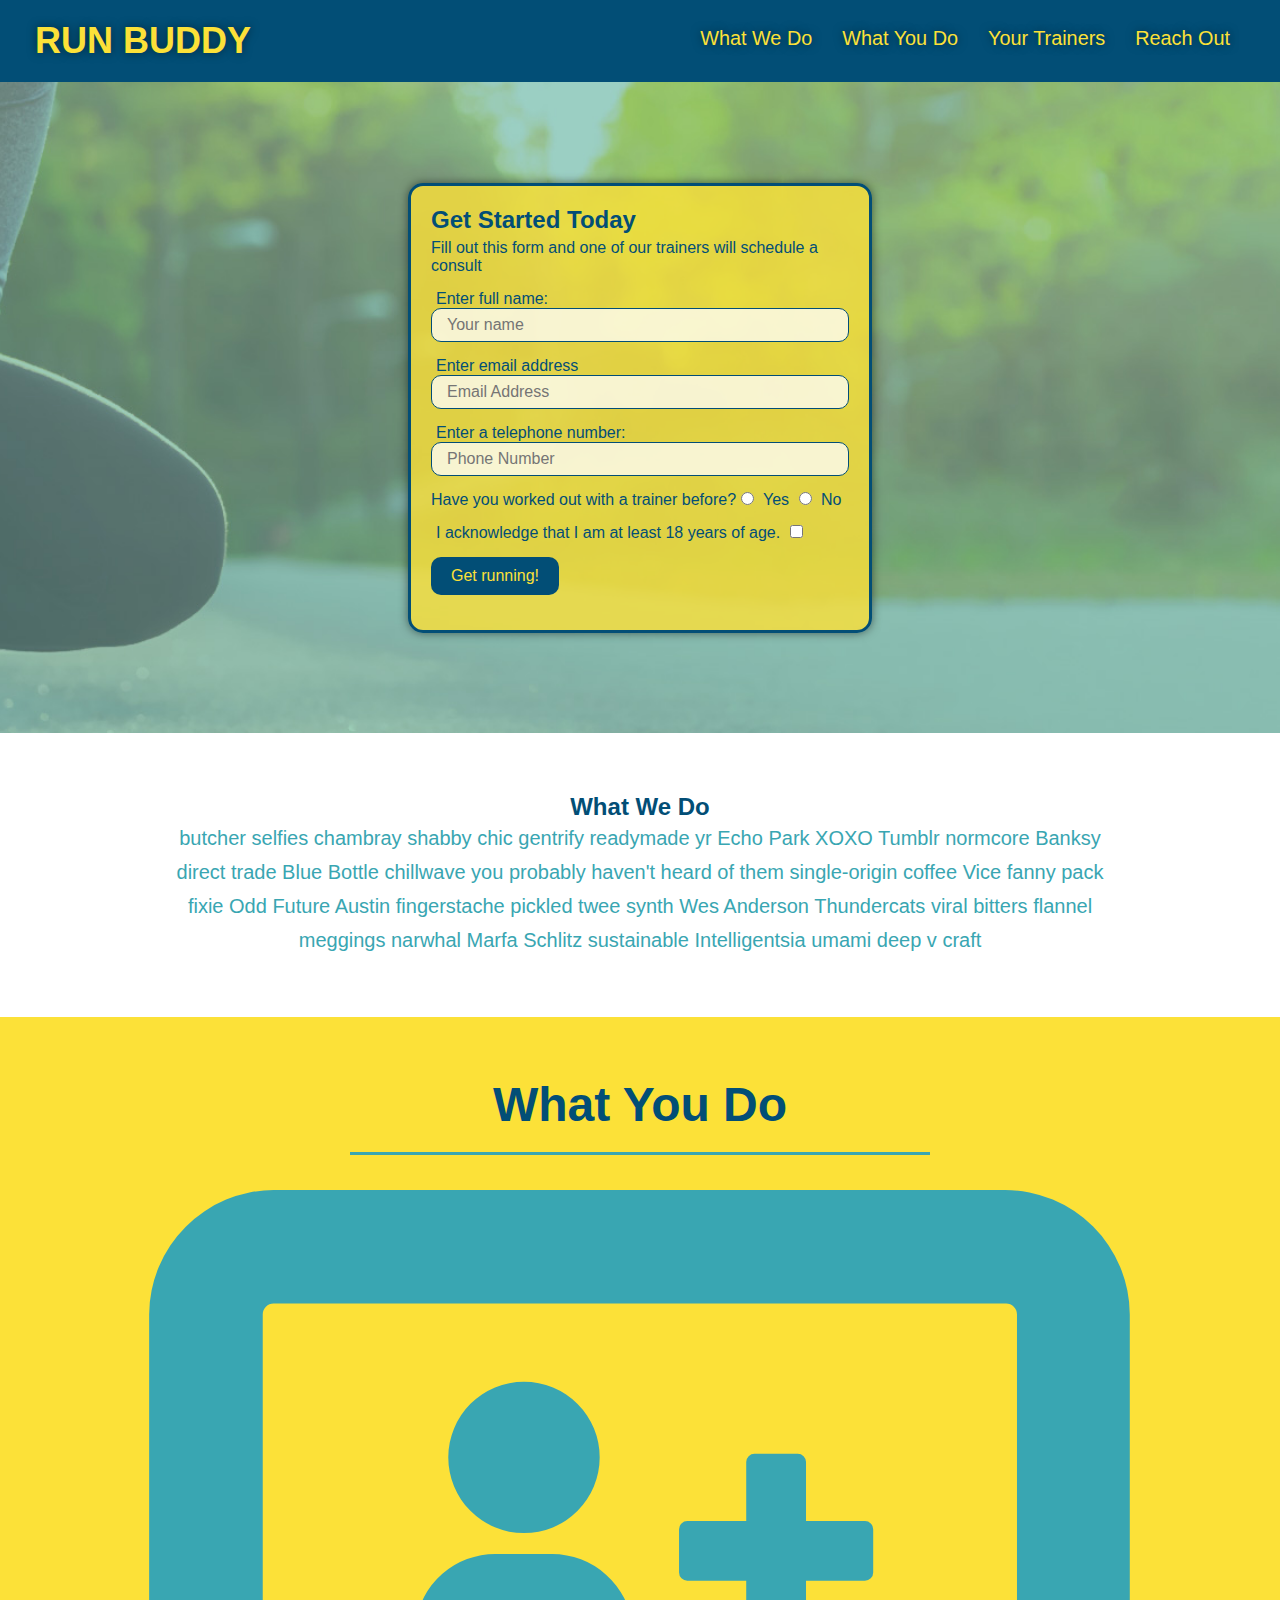
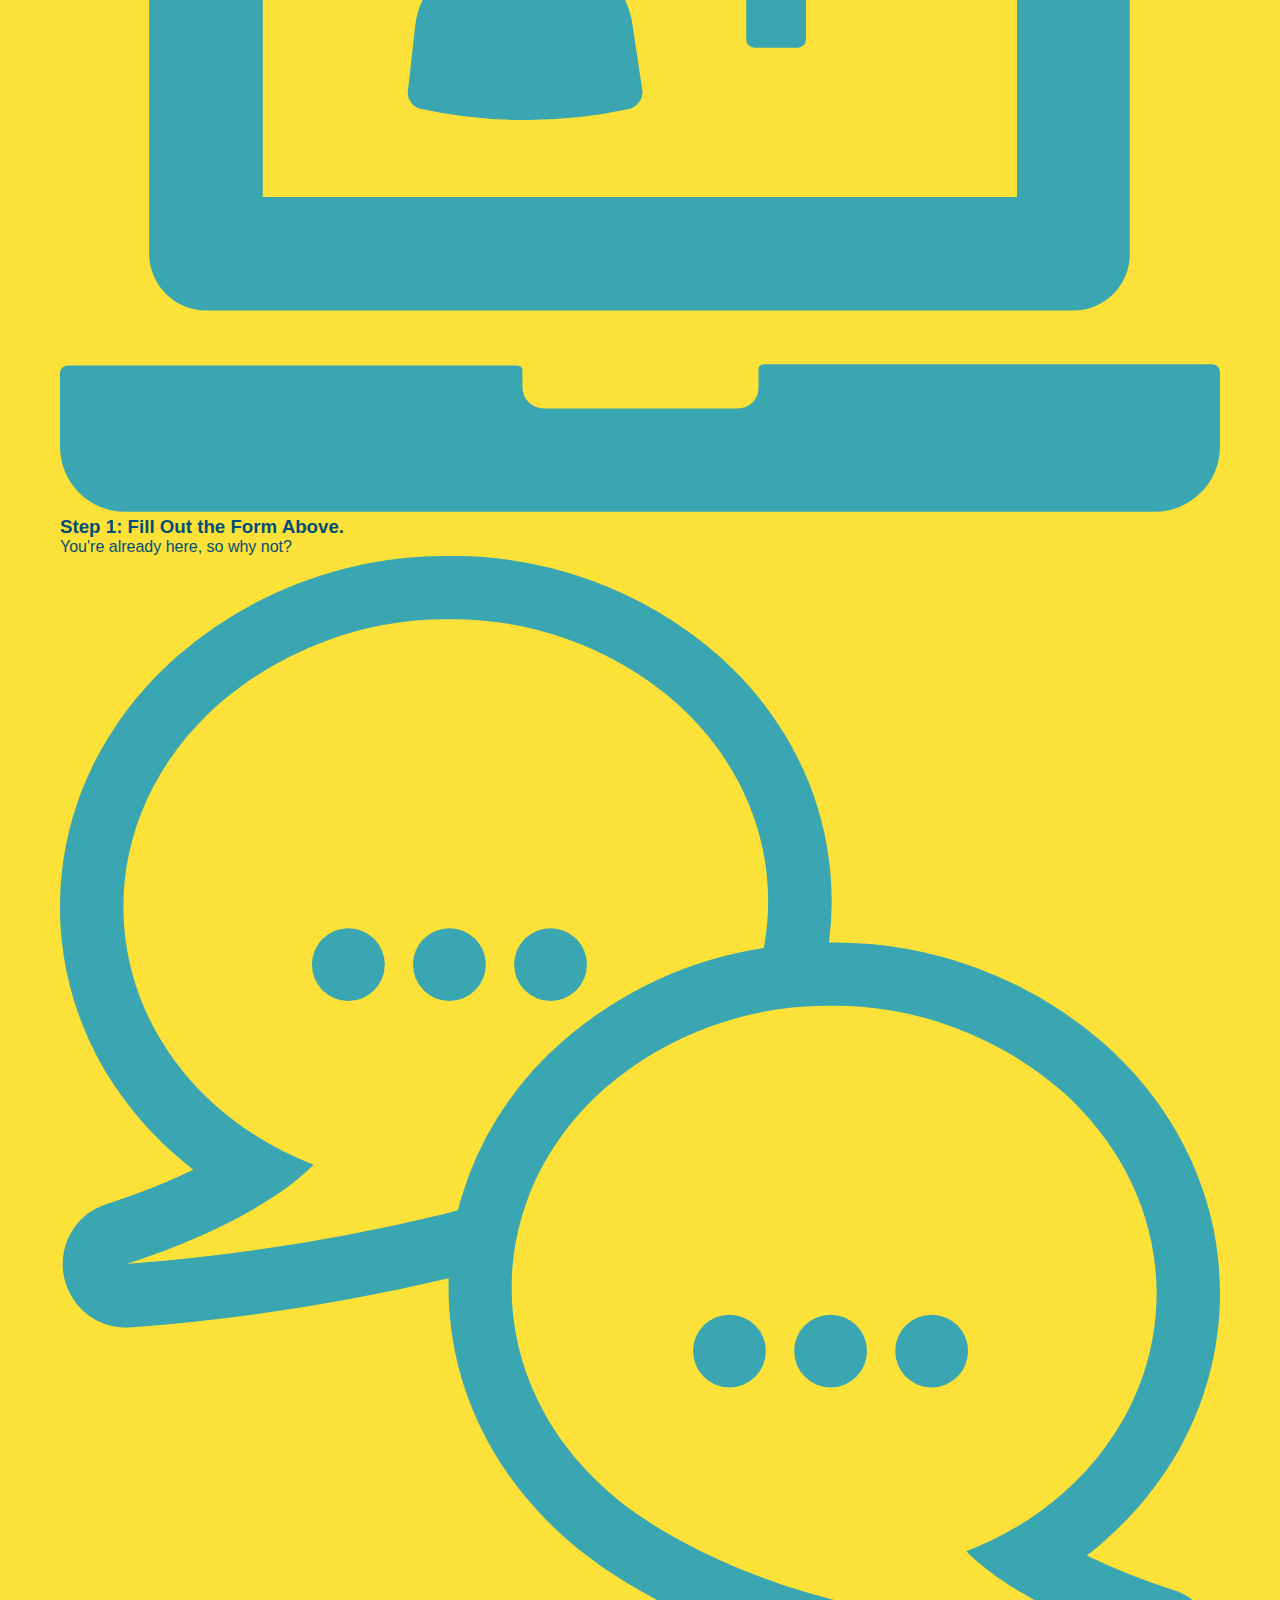
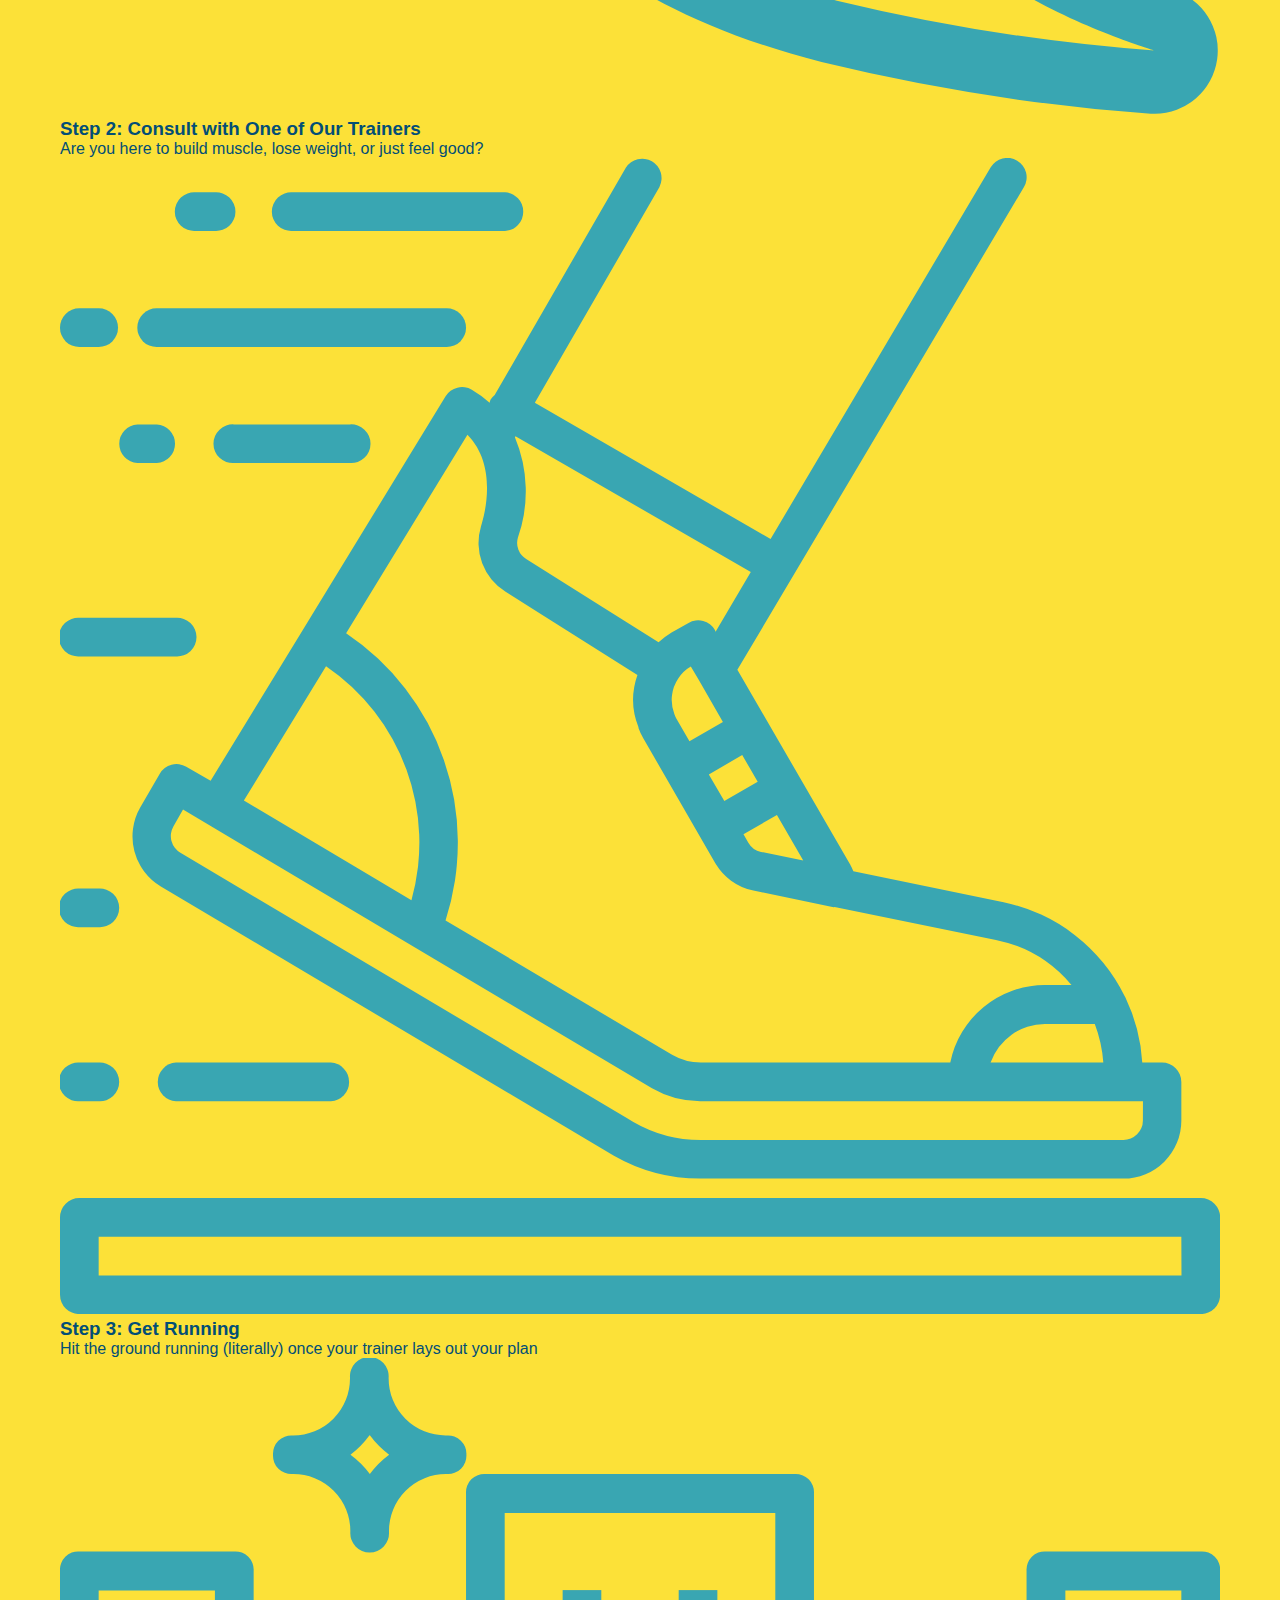
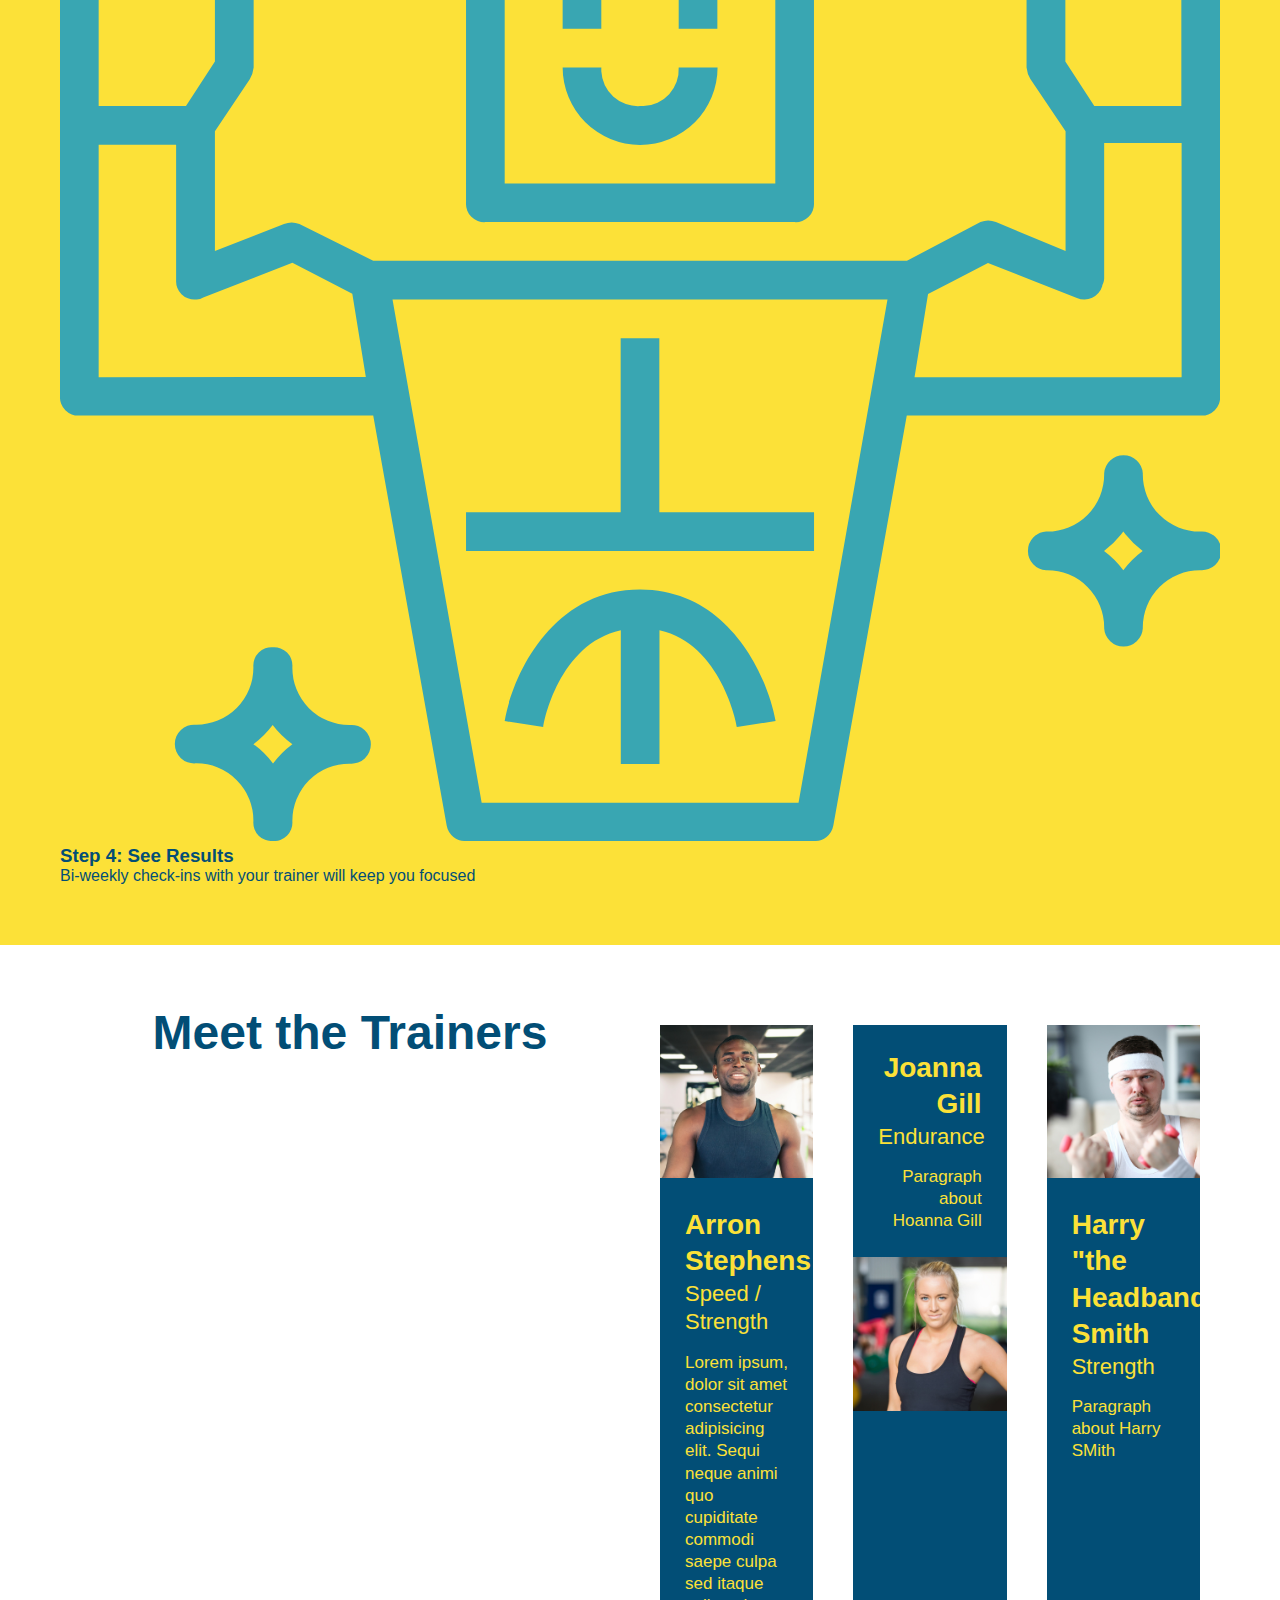
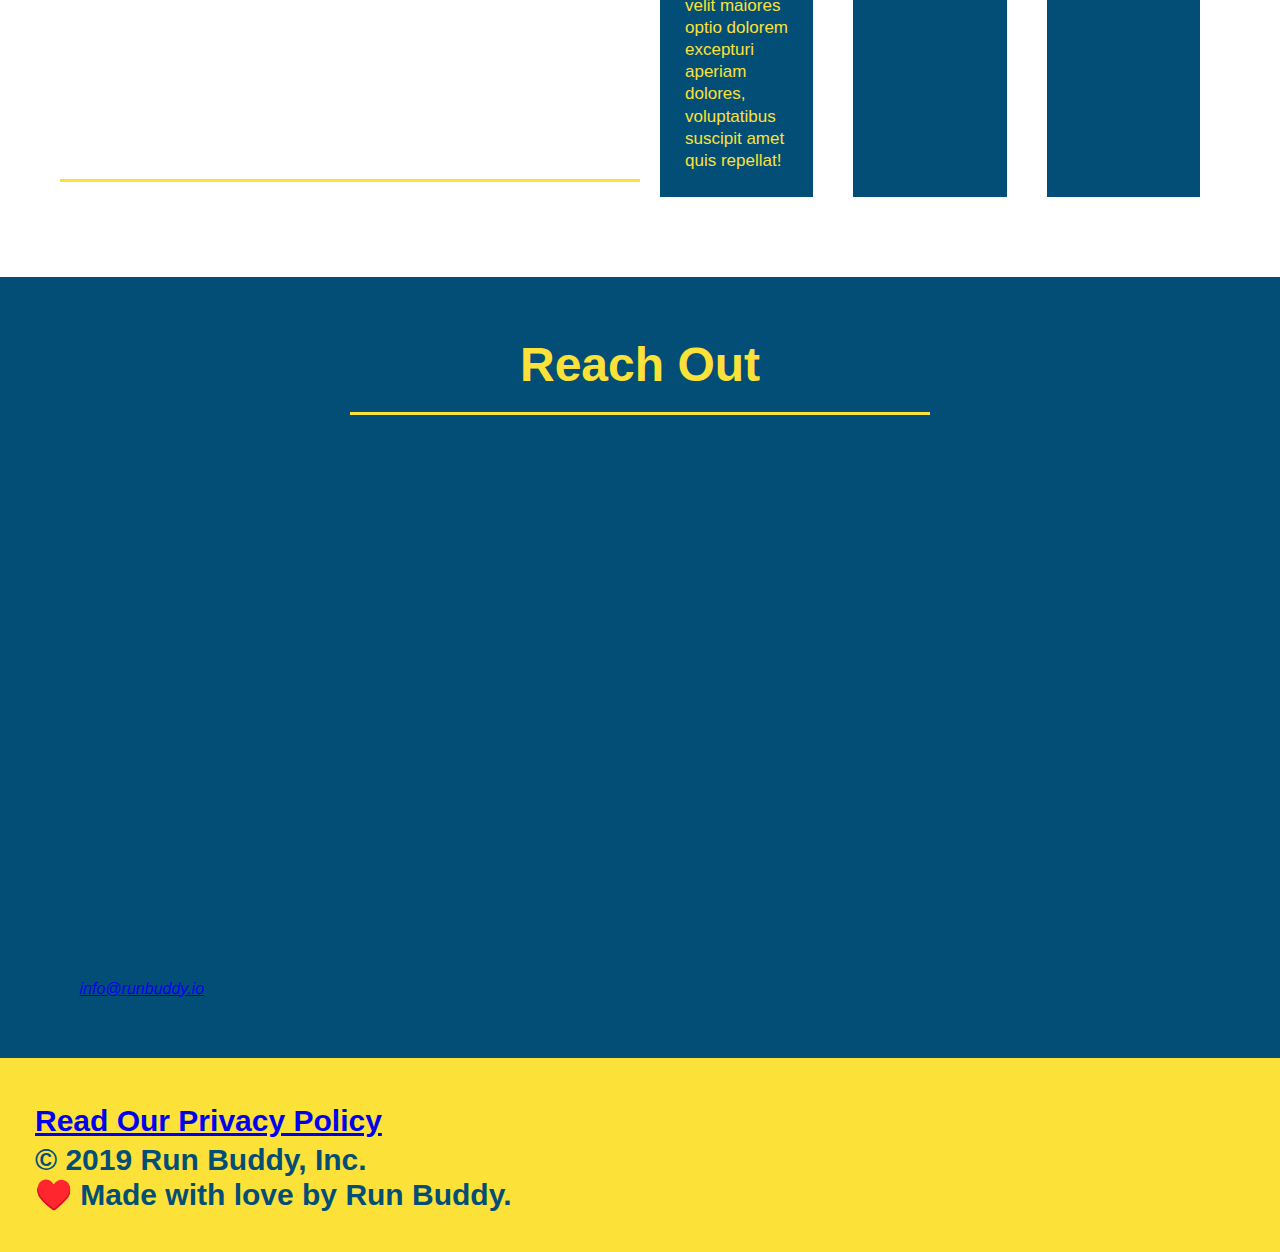
<file: index.html>
<!DOCTYPE html>
<html lang="en">
    <head> 
        <meta charset="UTF-8" />
        <title>Run Buddy</title>
         <link rel="stylesheet" href="./assets/style.css">
    <body>
        <!--navigation -->
        <header> 
            <h1>
               <a href="/">RUN BUDDY</a> 
            </h1>
            <nav>
                <ul>
                    <li>
                        <a href= "#what-we-do"> What We Do</a>
                    </li>
                    <li>
                        <a href="#what-you-do">What You Do</a>
                    </li>
                    <li>
                        <a href="#your-trainers">Your Trainers</a>
                    </li>
                    <li>
                         <a href="#reach-out">Reach Out</a>
                    </li>
                </ul>
            </nav>
        </header>

        <!-- hero/jumbotron -->
    <section class="hero">
        <div class="hero-form">
                <h3>Get Started Today</h3>
                <p>Fill out this form and one of our trainers will schedule a consult</p>
                <form>
                    <label for="name">Enter full name:</label>  
                    <input type="text" placeholder="Your name" name="full name" id="name" class="form-input"/>
                    <label for="email address">Enter email address</label>
                    <input type="text" placeholder="Email Address" name="email" id="email" class="form-input" />
                    <label for="phone">Enter a telephone number:</label>
                    <input type="text" placeholder="Phone Number" name="phone" id="phone" class="form-input"/>
                    <p>
                    Have you worked out with a trainer before?
                    <input type="radio" name="trainer-confirm" id="trainer-yes"/>
                    <label for="trainer-yes">Yes</label>
                    <input type="radio" name="trainer-confirm" id="trainer-no"/>
                    <label for="trainer-no">No</label>
                    </p>
                    <p>
                        <label for="checkbox">
                        I acknowledge that I am at least 18 years of age.
                        </label>
                        <input type="checkbox" name="checkpoint1" id="checkbox"> 
                    </p>
                    <button type="submit">Get running!</button>
                    </p>
                </form>
            </div>
        </section>
            
        <!-- "what we do" section -->
        <section id="what-we-do" class="intro">
            <h2 class="secton-title primary-border">What We Do</h2>
            <p>butcher selfies chambray shabby chic gentrify readymade yr Echo Park XOXO Tumblr normcore Banksy direct trade Blue Bottle chillwave you probably haven't heard of them single-origin coffee Vice fanny pack fixie Odd Future Austin fingerstache pickled twee synth Wes Anderson Thundercats viral bitters flannel meggings narwhal Marfa Schlitz sustainable Intelligentsia umami deep v craft  </p>
        </section>

        <!-- "what you do" section -->
        <section id="what-you-do" class="steps">
            <h2 class="section-title secondary-border">What You Do</h2>

            <div>
                <img src="./assets/01-04-svgs/step-1.svg" alt="">
                <h3> Step 1: <span>Fill Out the Form Above.</span> </h3>
                <p>You're already here, so why not?</p>
            </div>

            <div>
                <img src="./assets/01-04-svgs/step-2.svg" alt="">
                <h3>Step 2: Consult with One of Our Trainers</h3>
                <p>Are you here to build muscle, lose weight, or just feel good?</p>
            </div>

            <div>
                <img src="./assets/01-04-svgs/step-3.svg" alt="">
                <h3>Step 3: Get Running</h3>
            <p>Hit the ground running (literally) once your trainer lays out your plan</p>
        </div>

            <div>
                <img src="./assets/01-04-svgs/step-4.svg" alt="">
                <h3>Step 4: See Results</h3>
                <p>Bi-weekly check-ins with your trainer will keep you focused</p>
            </div>
        </section>

        <!-- "meet the trainers" section -->
        <section id="your-trainers" class="trainers"> 
            <h2 class="section-title primary-border">
                Meet the Trainers</h2>
                <article class="trainer">
                    <img src="./assets/01-05-trainers/trainer-1.jpg" alt="Arron Stephens in his workout clothes, ready to pump iron" /> 
                    <div class="trainer-bio text-left"> 
                <h3>Arron Stephens</h3>
                <h4>Speed / Strength</h4>
                <p>Lorem ipsum, dolor sit amet consectetur adipisicing elit. Sequi neque animi quo cupiditate commodi saepe culpa sed
                    itaque velit maiores optio dolorem excepturi aperiam dolores, voluptatibus suscipit amet quis repellat! 
                </p>
            </div>
        </article>

                <article class="trainer"> 
                     <div class="trainer-bio text-right"> 
                <h3>Joanna Gill</h3>
                <h4>Endurance</h4>
                <p>Paragraph about Hoanna Gill
                </p>
            </div>
                     <img src="./assets/01-05-trainers/trainer-2.jpg" alt="Joanna Gill cooling off after a workout">
        </article>

        <article class="trainer"> 
            <img src="./assets/01-05-trainers/trainer-3.jpg" alt="Harry Smith wearing a headband">
            <div class="trainer-bio text-left">
                 <h3>Harry "the Headband" Smith</h3> 
                <h4>Strength</h4>
             <p>Paragraph about Harry SMith
         </p>
        </div>
    </article>
</section>

        <!-- "reach out" section-->
        <section id="reach-out" class="contact">
            <h2 class="section-title primary-border">Reach Out</h2>
                <div class="contact-info">
                    <iframe src="https://www.google.com/maps/embed?pb=!1m18!1m12!1m3!1d3516.3154270691516!2d-80.4534725109512!3d25.449465120226307!2m3!1f0!2f0!3f0!3m2!1i1024!2i768!4f13.1!3m3!1m2!1s0x88d9ddfef0ddc4ad%3A0x1d51a30b2a7b1833!2s2363%20SE%2016th%20Pl%2C%20Homestead%2C%20FL%2033035!5e0!3m2!1sen!2sus!4v1647295356191!5m2!1sen!2sus" 
                    width="400" 
                    height="400" 
                    style="border:0;" 
                    allowfullscreen="" 
                    loading="lazy"></iframe>
                    
                </iframe>
                </div>
                <div>
                    <h3>Run Buddy</h3>
                    <p> 
                        Any questions or concerns before signing up?
                        <br />
                        Let us know and we'll be happy to talk to you!
                    </p>
                    <div>
                    <address>
                        55 Main Street <br/>
                        Some Town, CA <br/>
                        12345 <br/>
                        P: 555.RUN.BUDZ (555.7862839) <br/>
                        E: <a href="mailto:infor@runbuddy.io">info@runbuddy.io</a>
                    </address>
                </div>
                </div>
        </section>

       

        <!-- footer -->
        <footer>
            <h2> <div>
                <a href="#">Read Our Privacy Policy</a><br />
                &copy; 2019 Run Buddy, Inc.
              </div> ♥️ Made with love by Run Buddy.</h2>
        </footer>
    </body>
</html>
</file>
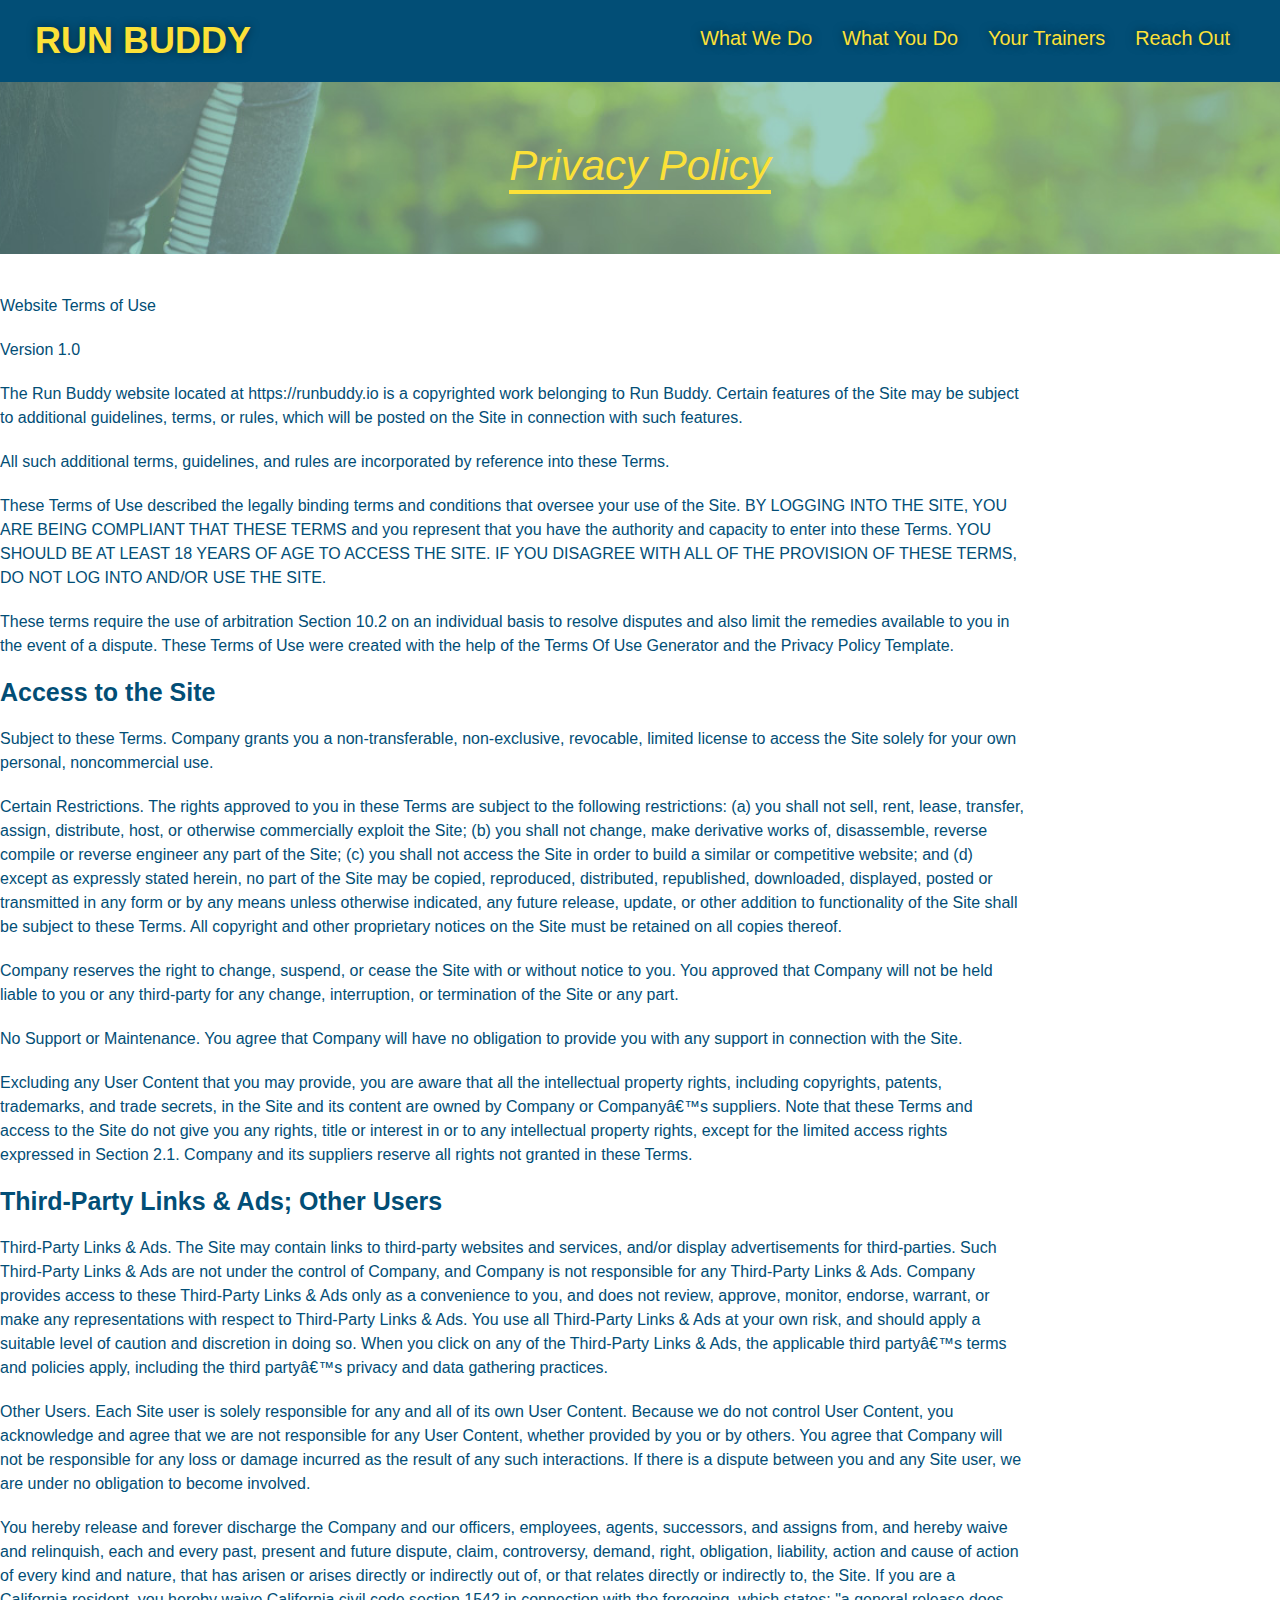
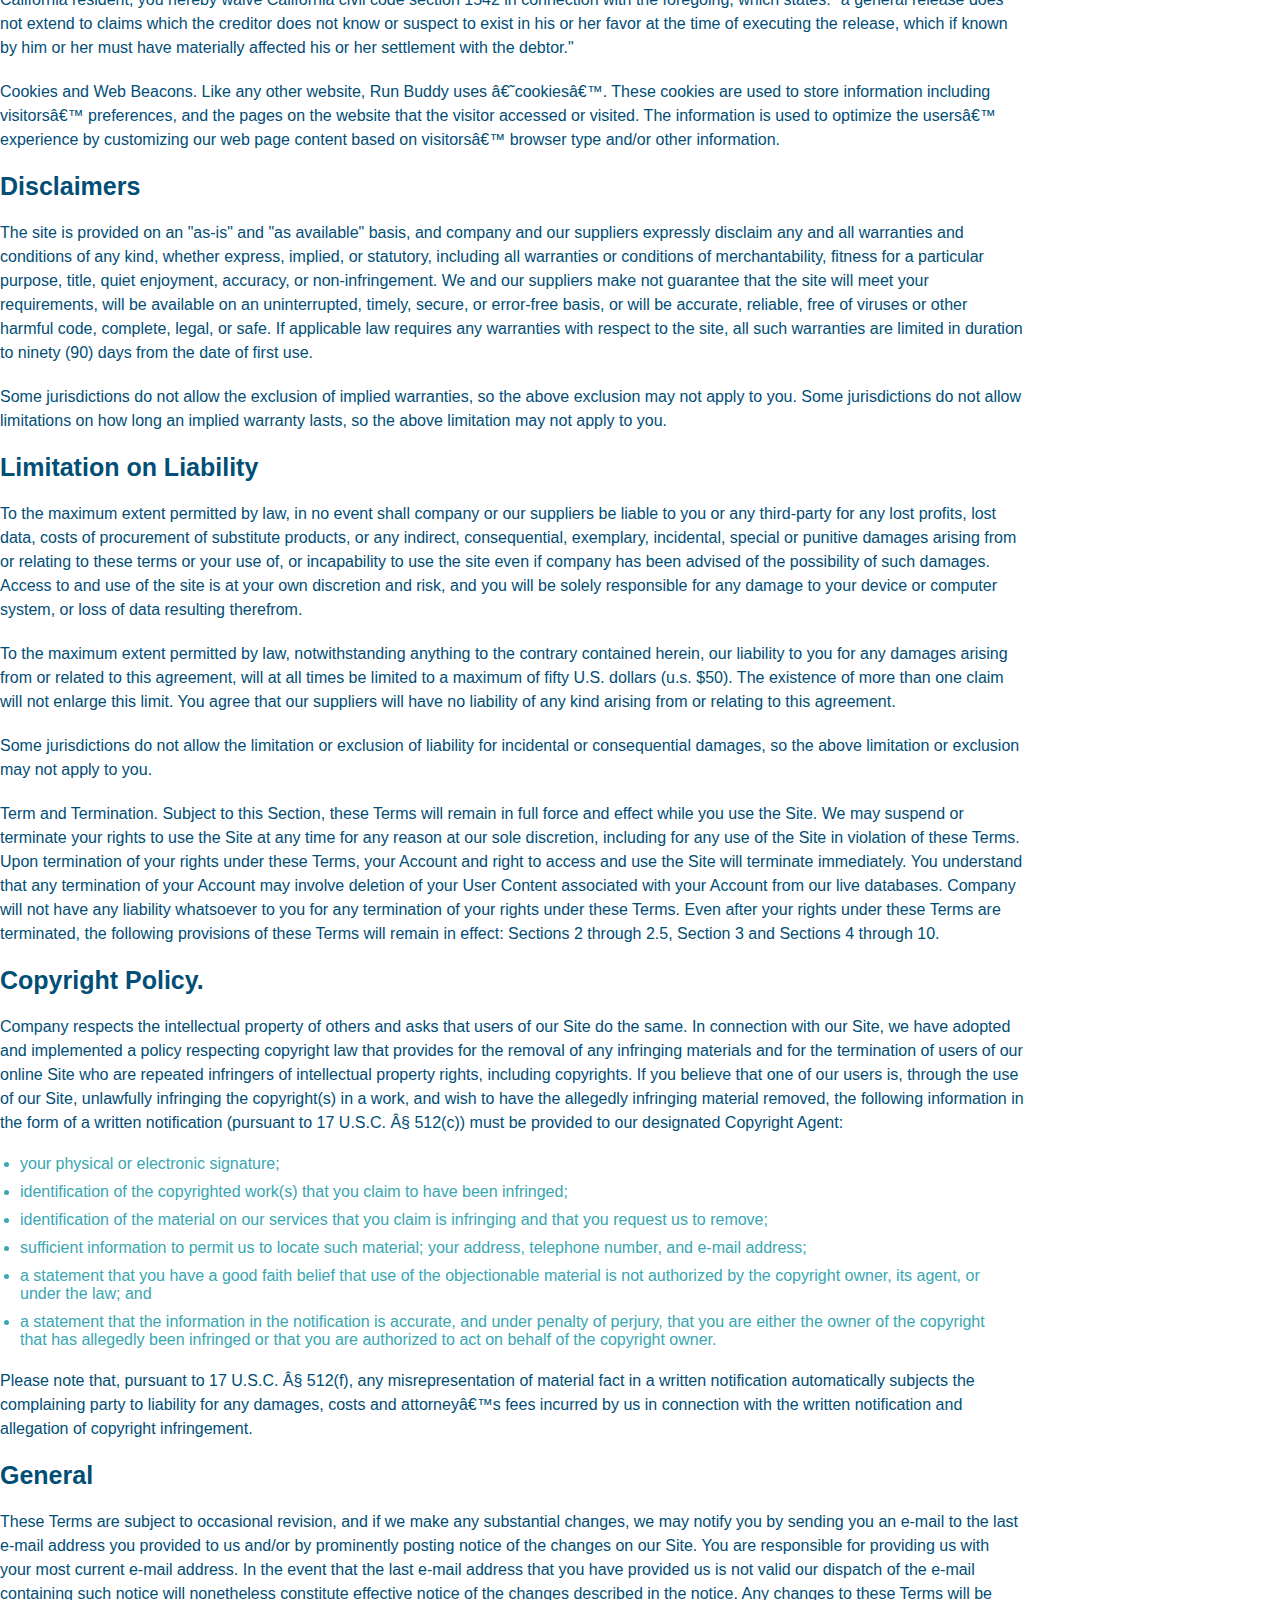
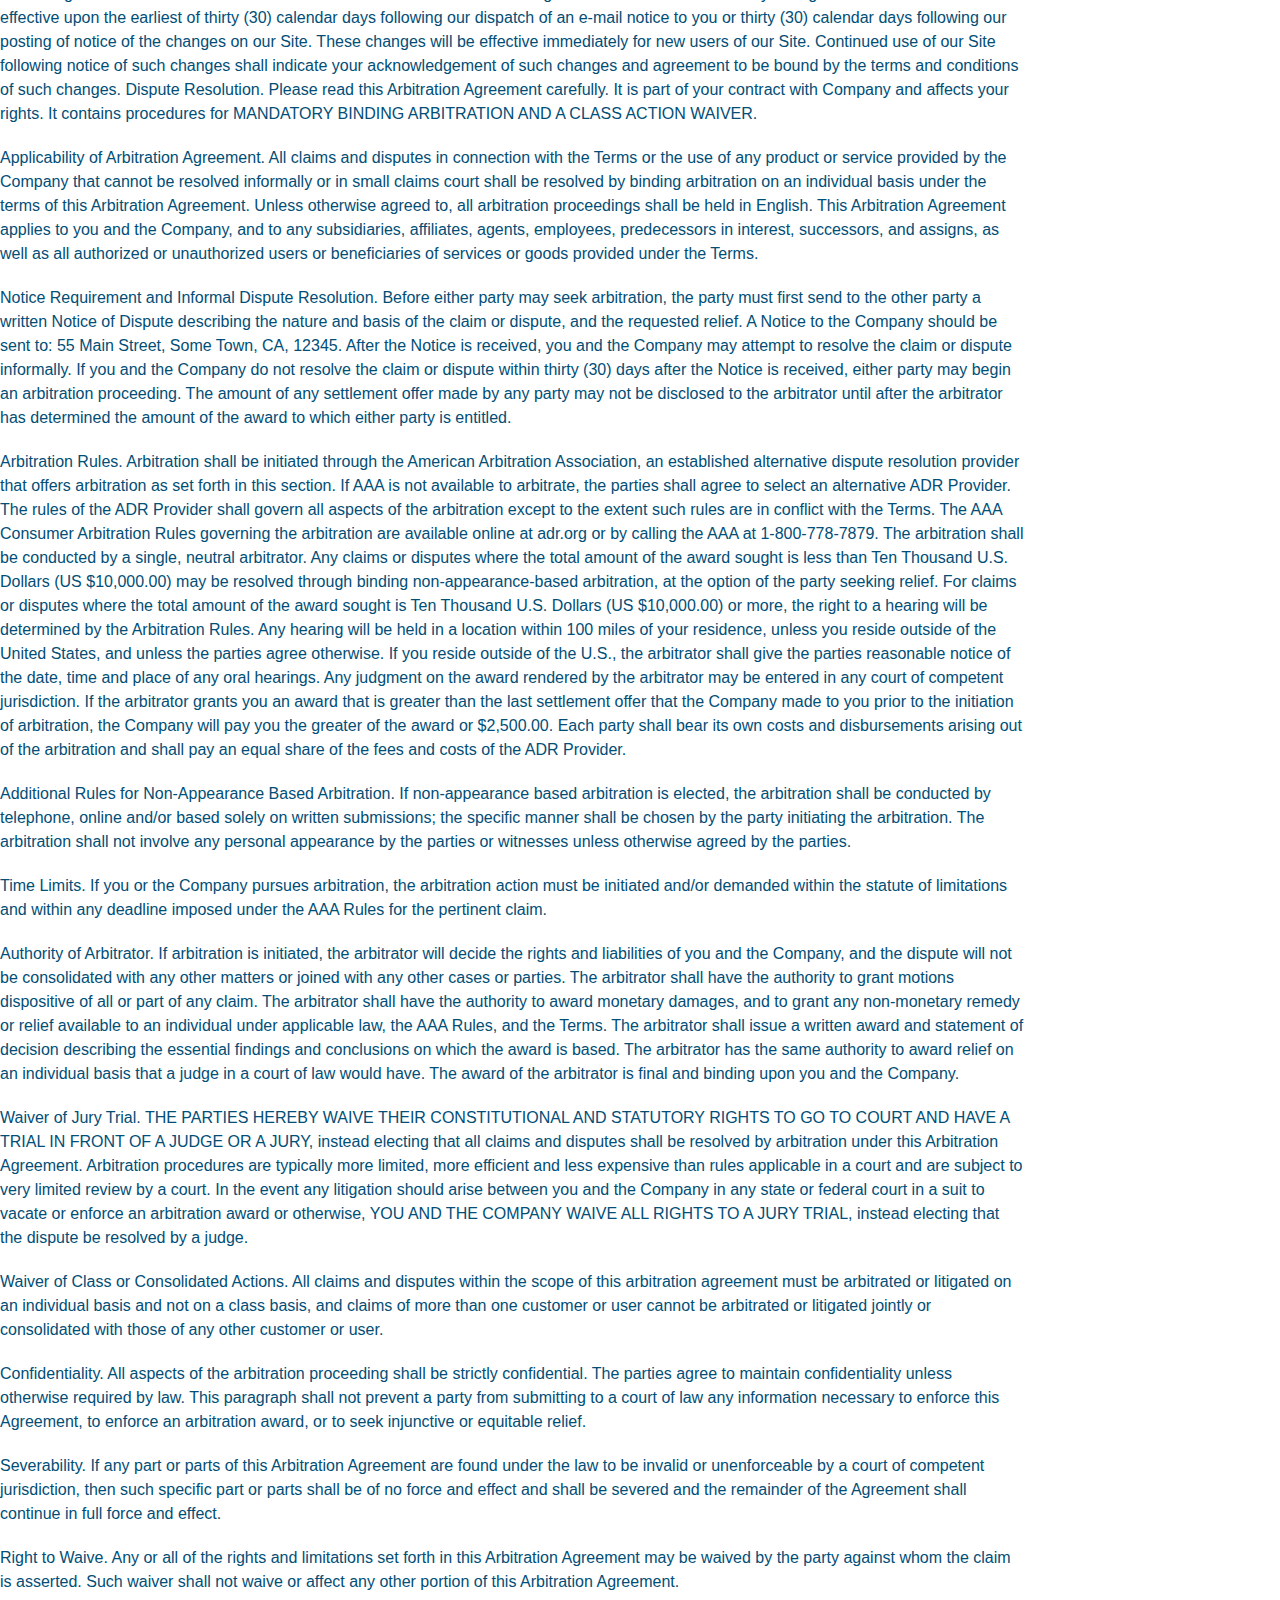
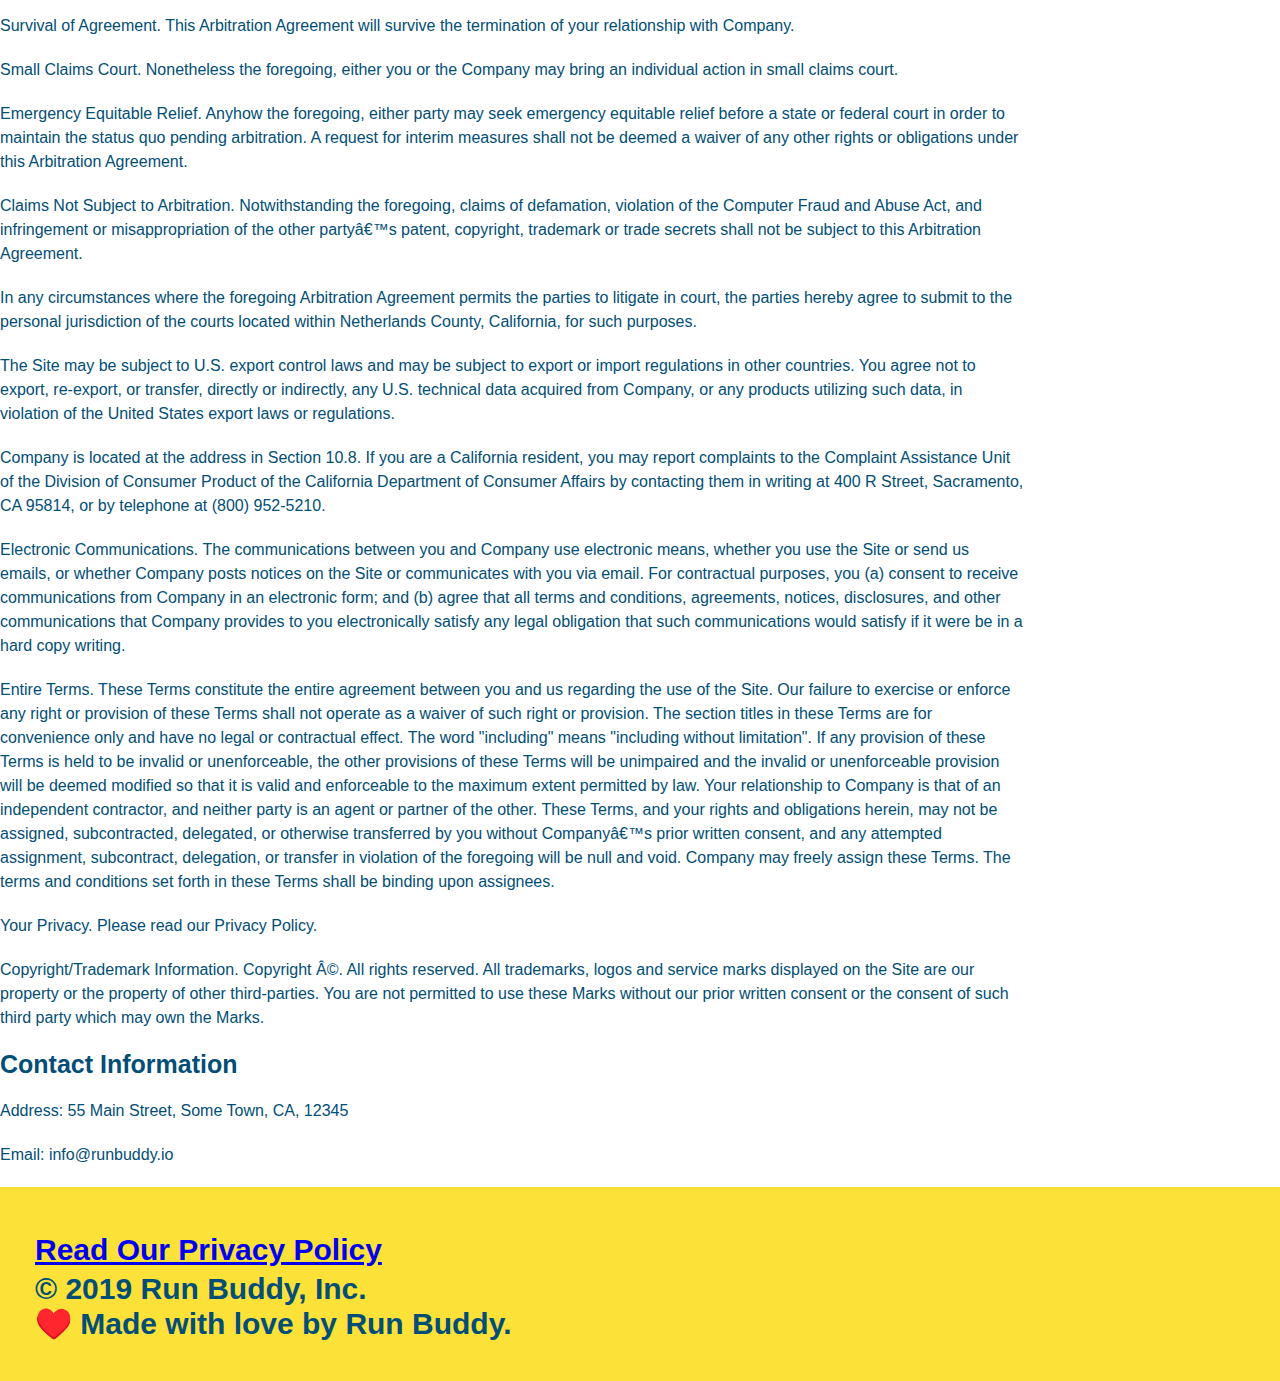
<file: privacy-policy.html>
<!DOCTYPE html>
<html lang="en">
    <head>
        <meta charset="UTF-8" />
        <title>Privacy Policy - Run Buddy</title>
        <link rel="stylesheet" href="./assets/style.css" />

        <link rel="stylesheet" href="./secondary-styles.css" />
    </head>
    <body>
        <header> 
            <h1>
               <a href="/">RUN BUDDY</a> 
            </h1>
            <nav>
                <ul>
                    <li>
                        <a href= ./index.html"#what-we-do"> What We Do</a>
                    </li>
                    <li>
                        <a href="#what-you-do">What You Do</a>
                    </li>
                    <li>
                        <a href="#your-trainers">Your Trainers</a>
                    </li>
                    <li>
                         <a href="#reach-out">Reach Out</a>
                    </li>
                </ul>
            </nav>
        </header>
        <section class="hero"> 
            <h2 class="page-title">
                Privacy Policy
             </h2>
        </section>
        <article class="secondary-content">
            <html><head></head><body><p>
                Website Terms of Use
              </p>
        
              <p>
                Version 1.0
              </p>
        
              <p>
                The Run Buddy website located at https://runbuddy.io is a copyrighted work belonging to Run Buddy. Certain
                features of the Site may be subject to additional guidelines, terms, or rules, which will be posted on the Site
                in connection with such features.
              </p>
        
              <p>
                All such additional terms, guidelines, and rules are incorporated by reference into these Terms.
              </p>
        
              <p>
                These Terms of Use described the legally binding terms and conditions that oversee your use of the Site. BY
                LOGGING INTO THE SITE, YOU ARE BEING COMPLIANT THAT THESE TERMS and you represent that you have the authority
                and capacity to enter into these Terms. YOU SHOULD BE AT LEAST 18 YEARS OF AGE TO ACCESS THE SITE. IF YOU
                DISAGREE WITH ALL OF THE PROVISION OF THESE TERMS, DO NOT LOG INTO AND/OR USE THE SITE.
              </p>
        
              <p>
                These terms require the use of arbitration Section 10.2 on an individual basis to resolve disputes and also
                limit the remedies available to you in the event of a dispute. These Terms of Use were created with the help of
                the Terms Of Use Generator and the Privacy Policy Template.
              </p>
        
              <h3>
                Access to the Site
              </h3>
        
              <p>
                Subject to these Terms. Company grants you a non-transferable, non-exclusive, revocable, limited license to
                access the Site solely for your own personal, noncommercial use.
              </p>
        
              <p>
                Certain Restrictions. The rights approved to you in these Terms are subject to the following restrictions: (a)
                you shall not sell, rent, lease, transfer, assign, distribute, host, or otherwise commercially exploit the Site;
                (b) you shall not change, make derivative works of, disassemble, reverse compile or reverse engineer any part of
                the Site; (c) you shall not access the Site in order to build a similar or competitive website; and (d) except
                as expressly stated herein, no part of the Site may be copied, reproduced, distributed, republished, downloaded,
                displayed, posted or transmitted in any form or by any means unless otherwise indicated, any future release,
                update, or other addition to functionality of the Site shall be subject to these Terms. All copyright and other
                proprietary notices on the Site must be retained on all copies thereof.
              </p>
        
              <p>
                Company reserves the right to change, suspend, or cease the Site with or without notice to you. You approved
                that Company will not be held liable to you or any third-party for any change, interruption, or termination of
                the Site or any part.
              </p>
        
              <p>
                No Support or Maintenance. You agree that Company will have no obligation to provide you with any support in
                connection with the Site.
              </p>
        
              <p>
                Excluding any User Content that you may provide, you are aware that all the intellectual property rights,
                including copyrights, patents, trademarks, and trade secrets, in the Site and its content are owned by Company
                or Companyâ€™s suppliers. Note that these Terms and access to the Site do not give you any rights, title or
                interest in or to any intellectual property rights, except for the limited access rights expressed in Section
                2.1. Company and its suppliers reserve all rights not granted in these Terms.
              </p>
        
              <h3>
                Third-Party Links &amp; Ads; Other Users
              </h3>
        
              <p>
                Third-Party Links &amp; Ads. The Site may contain links to third-party websites and services, and/or display
                advertisements for third-parties. Such Third-Party Links &amp; Ads are not under the control of Company, and Company
                is not responsible for any Third-Party Links &amp; Ads. Company provides access to these Third-Party Links &amp; Ads
                only as a convenience to you, and does not review, approve, monitor, endorse, warrant, or make any
                representations with respect to Third-Party Links &amp; Ads. You use all Third-Party Links &amp; Ads at your own risk,
                and should apply a suitable level of caution and discretion in doing so. When you click on any of the
                Third-Party Links &amp; Ads, the applicable third partyâ€™s terms and policies apply, including the third partyâ€™s
                privacy and data gathering practices.
              </p>
        
              <p>
                Other Users. Each Site user is solely responsible for any and all of its own User Content. Because we do not
                control User Content, you acknowledge and agree that we are not responsible for any User Content, whether
                provided by you or by others. You agree that Company will not be responsible for any loss or damage incurred as
                the result of any such interactions. If there is a dispute between you and any Site user, we are under no
                obligation to become involved.
              </p>
        
              <p>
                You hereby release and forever discharge the Company and our officers, employees, agents, successors, and
                assigns from, and hereby waive and relinquish, each and every past, present and future dispute, claim,
                controversy, demand, right, obligation, liability, action and cause of action of every kind and nature, that has
                arisen or arises directly or indirectly out of, or that relates directly or indirectly to, the Site. If you are
                a California resident, you hereby waive California civil code section 1542 in connection with the foregoing,
                which states: "a general release does not extend to claims which the creditor does not know or suspect to exist
                in his or her favor at the time of executing the release, which if known by him or her must have materially
                affected his or her settlement with the debtor."
              </p>
        
              <p>
                Cookies and Web Beacons. Like any other website, Run Buddy uses â€˜cookiesâ€™. These cookies are used to store
                information including visitorsâ€™ preferences, and the pages on the website that the visitor accessed or visited.
                The information is used to optimize the usersâ€™ experience by customizing our web page content based on visitorsâ€™
                browser type and/or other information.
              </p>
        
              <h3>
                Disclaimers
              </h3>
        
              <p>
                The site is provided on an "as-is" and "as available" basis, and company and our suppliers expressly disclaim
                any and all warranties and conditions of any kind, whether express, implied, or statutory, including all
                warranties or conditions of merchantability, fitness for a particular purpose, title, quiet enjoyment, accuracy,
                or non-infringement. We and our suppliers make not guarantee that the site will meet your requirements, will be
                available on an uninterrupted, timely, secure, or error-free basis, or will be accurate, reliable, free of
                viruses or other harmful code, complete, legal, or safe. If applicable law requires any warranties with respect
                to the site, all such warranties are limited in duration to ninety (90) days from the date of first use.
              </p>
        
              <p>
                Some jurisdictions do not allow the exclusion of implied warranties, so the above exclusion may not apply to
                you. Some jurisdictions do not allow limitations on how long an implied warranty lasts, so the above limitation
                may not apply to you.
              </p>
        
              <h3>
                Limitation on Liability
              </h3>
        
              <p>
                To the maximum extent permitted by law, in no event shall company or our suppliers be liable to you or any
                third-party for any lost profits, lost data, costs of procurement of substitute products, or any indirect,
                consequential, exemplary, incidental, special or punitive damages arising from or relating to these terms or
                your use of, or incapability to use the site even if company has been advised of the possibility of such
                damages. Access to and use of the site is at your own discretion and risk, and you will be solely responsible
                for any damage to your device or computer system, or loss of data resulting therefrom.
              </p>
        
              <p>
                To the maximum extent permitted by law, notwithstanding anything to the contrary contained herein, our liability
                to you for any damages arising from or related to this agreement, will at all times be limited to a maximum of
                fifty U.S. dollars (u.s. $50). The existence of more than one claim will not enlarge this limit. You agree that
                our suppliers will have no liability of any kind arising from or relating to this agreement.
              </p>
        
              <p>
                Some jurisdictions do not allow the limitation or exclusion of liability for incidental or consequential
                damages, so the above limitation or exclusion may not apply to you.
              </p>
        
              <p>
                Term and Termination. Subject to this Section, these Terms will remain in full force and effect while you use
                the Site. We may suspend or terminate your rights to use the Site at any time for any reason at our sole
                discretion, including for any use of the Site in violation of these Terms. Upon termination of your rights under
                these Terms, your Account and right to access and use the Site will terminate immediately. You understand that
                any termination of your Account may involve deletion of your User Content associated with your Account from our
                live databases. Company will not have any liability whatsoever to you for any termination of your rights under
                these Terms. Even after your rights under these Terms are terminated, the following provisions of these Terms
                will remain in effect: Sections 2 through 2.5, Section 3 and Sections 4 through 10.
              </p>
        
              <h3>
                Copyright Policy.
              </h3>
        
              <p>
                Company respects the intellectual property of others and asks that users of our Site do the same. In connection
                with our Site, we have adopted and implemented a policy respecting copyright law that provides for the removal
                of any infringing materials and for the termination of users of our online Site who are repeated infringers of
                intellectual property rights, including copyrights. If you believe that one of our users is, through the use of
                our Site, unlawfully infringing the copyright(s) in a work, and wish to have the allegedly infringing material
                removed, the following information in the form of a written notification (pursuant to 17 U.S.C. Â§ 512(c)) must
                be provided to our designated Copyright Agent:
              </p>
        
              <ul>
                <li>
                  your physical or electronic signature;
                </li>
                <li>
                  identification of the copyrighted work(s) that you claim to have been infringed;
                </li>
                <li>
                  identification of the material on our services that you claim is infringing and that you request us to remove;
                </li>
                <li>
                  sufficient information to permit us to locate such material; your address, telephone number, and e-mail
                  address;
                </li>
                <li>
                  a statement that you have a good faith belief that use of the objectionable material is not authorized by the
                  copyright owner, its agent, or under the law; and
                </li>
                <li>
                  a statement that the information in the notification is accurate, and under penalty of perjury, that you are
                  either the owner of the copyright that has allegedly been infringed or that you are authorized to act on
                  behalf of the copyright owner.
                </li>
              </ul>
        
              <p>
                Please note that, pursuant to 17 U.S.C. Â§ 512(f), any misrepresentation of material fact in a written
                notification automatically subjects the complaining party to liability for any damages, costs and attorneyâ€™s
                fees incurred by us in connection with the written notification and allegation of copyright infringement.
              </p>
        
              <h3>
                General
              </h3>
        
              <p>
                These Terms are subject to occasional revision, and if we make any substantial changes, we may notify you by
                sending you an e-mail to the last e-mail address you provided to us and/or by prominently posting notice of the
                changes on our Site. You are responsible for providing us with your most current e-mail address. In the event
                that the last e-mail address that you have provided us is not valid our dispatch of the e-mail containing such
                notice will nonetheless constitute effective notice of the changes described in the notice. Any changes to these
                Terms will be effective upon the earliest of thirty (30) calendar days following our dispatch of an e-mail
                notice to you or thirty (30) calendar days following our posting of notice of the changes on our Site. These
                changes will be effective immediately for new users of our Site. Continued use of our Site following notice of
                such changes shall indicate your acknowledgement of such changes and agreement to be bound by the terms and
                conditions of such changes. Dispute Resolution. Please read this Arbitration Agreement carefully. It is part of
                your contract with Company and affects your rights. It contains procedures for MANDATORY BINDING ARBITRATION AND
                A CLASS ACTION WAIVER.
              </p>
        
              <p>
                Applicability of Arbitration Agreement. All claims and disputes in connection with the Terms or the use of any
                product or service provided by the Company that cannot be resolved informally or in small claims court shall be
                resolved by binding arbitration on an individual basis under the terms of this Arbitration Agreement. Unless
                otherwise agreed to, all arbitration proceedings shall be held in English. This Arbitration Agreement applies to
                you and the Company, and to any subsidiaries, affiliates, agents, employees, predecessors in interest,
                successors, and assigns, as well as all authorized or unauthorized users or beneficiaries of services or goods
                provided under the Terms.
              </p>
        
              <p>
                Notice Requirement and Informal Dispute Resolution. Before either party may seek arbitration, the party must
                first send to the other party a written Notice of Dispute describing the nature and basis of the claim or
                dispute, and the requested relief. A Notice to the Company should be sent to: 55 Main Street, Some Town, CA,
                12345. After the Notice is received, you and the Company may attempt to resolve the claim or dispute informally.
                If you and the Company do not resolve the claim or dispute within thirty (30) days after the Notice is received,
                either party may begin an arbitration proceeding. The amount of any settlement offer made by any party may not
                be disclosed to the arbitrator until after the arbitrator has determined the amount of the award to which either
                party is entitled.
              </p>
        
              <p>
                Arbitration Rules. Arbitration shall be initiated through the American Arbitration Association, an established
                alternative dispute resolution provider that offers arbitration as set forth in this section. If AAA is not
                available to arbitrate, the parties shall agree to select an alternative ADR Provider. The rules of the ADR
                Provider shall govern all aspects of the arbitration except to the extent such rules are in conflict with the
                Terms. The AAA Consumer Arbitration Rules governing the arbitration are available online at adr.org or by
                calling the AAA at 1-800-778-7879. The arbitration shall be conducted by a single, neutral arbitrator. Any
                claims or disputes where the total amount of the award sought is less than Ten Thousand U.S. Dollars (US
                $10,000.00) may be resolved through binding non-appearance-based arbitration, at the option of the party seeking
                relief. For claims or disputes where the total amount of the award sought is Ten Thousand U.S. Dollars (US
                $10,000.00) or more, the right to a hearing will be determined by the Arbitration Rules. Any hearing will be
                held in a location within 100 miles of your residence, unless you reside outside of the United States, and
                unless the parties agree otherwise. If you reside outside of the U.S., the arbitrator shall give the parties
                reasonable notice of the date, time and place of any oral hearings. Any judgment on the award rendered by the
                arbitrator may be entered in any court of competent jurisdiction. If the arbitrator grants you an award that is
                greater than the last settlement offer that the Company made to you prior to the initiation of arbitration, the
                Company will pay you the greater of the award or $2,500.00. Each party shall bear its own costs and
                disbursements arising out of the arbitration and shall pay an equal share of the fees and costs of the ADR
                Provider.
              </p>
        
              <p>
                Additional Rules for Non-Appearance Based Arbitration. If non-appearance based arbitration is elected, the
                arbitration shall be conducted by telephone, online and/or based solely on written submissions; the specific
                manner shall be chosen by the party initiating the arbitration. The arbitration shall not involve any personal
                appearance by the parties or witnesses unless otherwise agreed by the parties.
              </p>
        
              <p>
                Time Limits. If you or the Company pursues arbitration, the arbitration action must be initiated and/or demanded
                within the statute of limitations and within any deadline imposed under the AAA Rules for the pertinent claim.
              </p>
        
              <p>
                Authority of Arbitrator. If arbitration is initiated, the arbitrator will decide the rights and liabilities of
                you and the Company, and the dispute will not be consolidated with any other matters or joined with any other
                cases or parties. The arbitrator shall have the authority to grant motions dispositive of all or part of any
                claim. The arbitrator shall have the authority to award monetary damages, and to grant any non-monetary remedy
                or relief available to an individual under applicable law, the AAA Rules, and the Terms. The arbitrator shall
                issue a written award and statement of decision describing the essential findings and conclusions on which the
                award is based. The arbitrator has the same authority to award relief on an individual basis that a judge in a
                court of law would have. The award of the arbitrator is final and binding upon you and the Company.
              </p>
        
              <p>
                Waiver of Jury Trial. THE PARTIES HEREBY WAIVE THEIR CONSTITUTIONAL AND STATUTORY RIGHTS TO GO TO COURT AND HAVE
                A TRIAL IN FRONT OF A JUDGE OR A JURY, instead electing that all claims and disputes shall be resolved by
                arbitration under this Arbitration Agreement. Arbitration procedures are typically more limited, more efficient
                and less expensive than rules applicable in a court and are subject to very limited review by a court. In the
                event any litigation should arise between you and the Company in any state or federal court in a suit to vacate
                or enforce an arbitration award or otherwise, YOU AND THE COMPANY WAIVE ALL RIGHTS TO A JURY TRIAL, instead
                electing that the dispute be resolved by a judge.
              </p>
        
              <p>
                Waiver of Class or Consolidated Actions. All claims and disputes within the scope of this arbitration agreement
                must be arbitrated or litigated on an individual basis and not on a class basis, and claims of more than one
                customer or user cannot be arbitrated or litigated jointly or consolidated with those of any other customer or
                user.
              </p>
        
              <p>
                Confidentiality. All aspects of the arbitration proceeding shall be strictly confidential. The parties agree to
                maintain confidentiality unless otherwise required by law. This paragraph shall not prevent a party from
                submitting to a court of law any information necessary to enforce this Agreement, to enforce an arbitration
                award, or to seek injunctive or equitable relief.
              </p>
        
              <p>
                Severability. If any part or parts of this Arbitration Agreement are found under the law to be invalid or
                unenforceable by a court of competent jurisdiction, then such specific part or parts shall be of no force and
                effect and shall be severed and the remainder of the Agreement shall continue in full force and effect.
              </p>
        
              <p>
                Right to Waive. Any or all of the rights and limitations set forth in this Arbitration Agreement may be waived
                by the party against whom the claim is asserted. Such waiver shall not waive or affect any other portion of this
                Arbitration Agreement.
              </p>
        
              <p>
                Survival of Agreement. This Arbitration Agreement will survive the termination of your relationship with
                Company.
              </p>
        
              <p>
                Small Claims Court. Nonetheless the foregoing, either you or the Company may bring an individual action in small
                claims court.
              </p>
        
              <p>
                Emergency Equitable Relief. Anyhow the foregoing, either party may seek emergency equitable relief before a
                state or federal court in order to maintain the status quo pending arbitration. A request for interim measures
                shall not be deemed a waiver of any other rights or obligations under this Arbitration Agreement.
              </p>
        
              <p>
                Claims Not Subject to Arbitration. Notwithstanding the foregoing, claims of defamation, violation of the
                Computer Fraud and Abuse Act, and infringement or misappropriation of the other partyâ€™s patent, copyright,
                trademark or trade secrets shall not be subject to this Arbitration Agreement.
              </p>
        
              <p>
                In any circumstances where the foregoing Arbitration Agreement permits the parties to litigate in court, the
                parties hereby agree to submit to the personal jurisdiction of the courts located within Netherlands County,
                California, for such purposes.
              </p>
        
              <p>
                The Site may be subject to U.S. export control laws and may be subject to export or import regulations in other
                countries. You agree not to export, re-export, or transfer, directly or indirectly, any U.S. technical data
                acquired from Company, or any products utilizing such data, in violation of the United States export laws or
                regulations.
              </p>
        
              <p>
                Company is located at the address in Section 10.8. If you are a California resident, you may report complaints
                to the Complaint Assistance Unit of the Division of Consumer Product of the California Department of Consumer
                Affairs by contacting them in writing at 400 R Street, Sacramento, CA 95814, or by telephone at (800) 952-5210.
              </p>
        
              <p>
                Electronic Communications. The communications between you and Company use electronic means, whether you use the
                Site or send us emails, or whether Company posts notices on the Site or communicates with you via email. For
                contractual purposes, you (a) consent to receive communications from Company in an electronic form; and (b)
                agree that all terms and conditions, agreements, notices, disclosures, and other communications that Company
                provides to you electronically satisfy any legal obligation that such communications would satisfy if it were be
                in a hard copy writing.
              </p>
        
              <p>
                Entire Terms. These Terms constitute the entire agreement between you and us regarding the use of the Site. Our
                failure to exercise or enforce any right or provision of these Terms shall not operate as a waiver of such right
                or provision. The section titles in these Terms are for convenience only and have no legal or contractual
                effect. The word "including" means "including without limitation". If any provision of these Terms is held to be
                invalid or unenforceable, the other provisions of these Terms will be unimpaired and the invalid or
                unenforceable provision will be deemed modified so that it is valid and enforceable to the maximum extent
                permitted by law. Your relationship to Company is that of an independent contractor, and neither party is an
                agent or partner of the other. These Terms, and your rights and obligations herein, may not be assigned,
                subcontracted, delegated, or otherwise transferred by you without Companyâ€™s prior written consent, and any
                attempted assignment, subcontract, delegation, or transfer in violation of the foregoing will be null and void.
                Company may freely assign these Terms. The terms and conditions set forth in these Terms shall be binding upon
                assignees.
              </p>
        
              <p>
                Your Privacy. Please read our Privacy Policy.
              </p>
        
              <p>
                Copyright/Trademark Information. Copyright Â©. All rights reserved. All trademarks, logos and service marks
                displayed on the Site are our property or the property of other third-parties. You are not permitted to use
                these Marks without our prior written consent or the consent of such third party which may own the Marks.
              </p>
        
              <h3>
                Contact Information
              </h3>
        
              <p>
                Address: 55 Main Street, Some Town, CA, 12345
              </p>
        
              <p>
                Email: info@runbuddy.io
              </p>
        </body></html>
        </article>
    </body>
    <body>
        <footer>
            <h2> <div>
                <a href="#">Read Our Privacy Policy</a><br />
                &copy; 2019 Run Buddy, Inc.
              </div> ♥️ Made with love by Run Buddy.</h2>
        </footer>
    </body>
</html>
</file>
<file: assets/style.css>
:root {
  --primary-color: #fce138;
  --secondary-color: #024e76;
  --tertiary-color: #39a6b2;
}

* {
  box-sizing: border-box;
  margin: 0;
  padding: 0;
}

body {
  color: var(--secondary-color);
  font-family: Helvetica, Arial, sans-serif;
}


/* HEADER / NAV BAR STYLES START */

header {
  padding: 20px 35px;
  background-color: var(--secondary-color);
  display: flex;
  justify-content: space-between;
  flex-wrap: wrap;
  position: -webkit-sticky;
  position: sticky;
  top: 0;
  background-attachment: fixed;
  background-position: 80%;
  z-index: 9999;
}

header h1 {
  font-weight: bold;
  margin: 0;
  font-size: 36px;
  color: var(--primary-color);
  text-shadow: 0 0 10px rgba(0, 0, 0, 0.5);
}

header a {
  text-decoration: none;
  color: var(--primary-color);
}

header nav {
  margin: 7px 0;
}

header nav ul {
  display: flex;
  flex-wrap: wrap;
  justify-content: space-between;
  align-items: center;
  list-style: none;
}


header nav ul li a {
  padding: 10px 15px;
  font-weight: lighter;
  font-size: 1.55vw;
  text-shadow: 0 0 10px rgba(0, 0, 0, 0.5);
}

header nav ul li a:hover {
  background: var(--primary-color);
  color: var(--secondary-color);
  border-radius: 15px;
  text-shadow: none;
}
/* HEADER / NAVBAR STYLES END */



/* FOOTER STYLES START */
footer {
  background: var(--primary-color);
  padding: 40px 35px;
  width: 100%;
  display: flex;
  justify-content: space-between;
  flex-wrap: wrap;
}

footer h2 {
  color: var(--secondary-color);
  font-size: 30px;
  margin: 0;
}

footer div a {
  line-height: 1.5;
  text-align: right;

}
/* END FOOTER STYLES */

/* STYLE ALL SECTION TAGS */
section {
  padding: 60px;
}

/* HERO STYLES START */
.hero {
  padding: 60px;
  background-image: url(../images/hero-bg.jpeg);
  background-size: cover;
  background-position: center;
  display: flex;
  justify-content: center;
  flex-wrap: wrap;
  align-items:flex-start;
  background-attachment: fixed;
  background-position: 80%;
}

.hero-cta {
  width: 35%;
  text-align: right;
  margin: 3.5%;
  color: #fff;
  font-size: 18px;
  line-height: 1.2;
  text-shadow: 0 0 10px rgba(0, 0, 0, 0.5);
}

.hero-cta h2 {
  font-style: italic;
  font-size: 55px;
  color: var(--primary-color);
}

.hero-form {
  border: 3px solid var(--secondary-color);
  background-color: rgb(252, 225, 56, 80%);
  padding: 20px;
  color: var(--primary-color);
  width: 40%;
  margin: 3.5%;
  box-shadow: 0 0 10px rgba(0, 0, 0, 0.5);
  border-radius: 15px;
}

.hero-form h3 {
  font-size: 24px;
  margin: 0;
  color: var(--secondary-color);
}
.hero-form p {
  margin: 5px 0 15px 0;
  color: var(--secondary-color);
}

.form-input {
  border: 1px solid var(--secondary-color);
  display: block;
  padding: 7px 15px;
  font-size: 16px;
  color: var(--secondary-color);
  width: 100%;
  margin-bottom: 15px; 
  border-radius: 10px;
  background-color: rgba(255,255,255, 0.75);
}

.form-input:focus {
  background-color: rgba(255,255,255, 1);
  outline: none;
}

.hero-form label {
  margin: 0 5px;
  color: var(--secondary-color);
}

.hero-form button {
  color: var(--primary-color);
  background-color: var(--secondary-color);
  border: none;
  padding: 10px 20px;
  font-size: 16px;
  border-radius: 10px;
} 

.hero-form button:hover {
  background-color: var(--tertiary-color);  
}

.checkbox-wrapper input, .radio-wrapper input {
  opacity: 0;
}

.checkbox-wrapper input + label::after, 
.radio-wrapper input + label::after {
  content: none;
}

.checkbox-wrapper input:checked + label::after, 
.radio-wrapper input:checked + label::after {
  content: "";
}

.checkbox-wrapper label, .radio-wrapper label {
  position: relative;
  left: 10px;
  margin: 10px;
  line-height: 1.6;
}

.checkbox-wrapper label::before, .radio-wrapper label::before {
  content: "";
  height: 20px;
  width: 20px;
  background: rgba(255, 255, 255, 0.75);  
  border: 1px solid var(--secondary-color);  
  position: absolute;
  top: -4px;
  left: -30px;
}

.radio-wrapper label::before {
  border-radius: 50%;
}

.radio-wrapper label::after {
  content: "";
  width: 20px;
  height: 20px;
  border-radius: 50%;
  background: var(--secondary-color);
  position: absolute;
  left: -29px;
  top: -3px;
  background-image: radial-gradient(circle, #39a6b2, #024e76);
}

.checkbox-wrapper label::after {
  content: "";
  height: 6px;
  width: 14px;
  border-left: 2px solid #024e76;
  border-bottom: 2px solid #024e76;
  position: absolute;
  left: -26px;
  top: 1px;
  transform: rotate(-58deg);
  
}
/* HERO STYLES END */


/* SECTION TITLE STYLES START */
.section-title {
  font-size: 48px;
  border-bottom: 3px solid;
  margin: 0 auto 35px auto;
  color: var(--secondary-color);
  padding-bottom: 20px;
  text-align: center;
  width: 50%;
}

.primary-border {
  border-color: var(--primary-color);
}

.secondary-border {
  border-color: #39a6b2;
}
/* SECTION TITLE STYLES END */

/* WHAT WE DO STYLES */

.intro {
  text-align: center;
}

.intro p {
  line-height: 1.7;
  color: #39a6b2;
  width: 80%;
  margin: 0 auto;
  font-size: 20px;
  text-align: center;
}
/* WHAT WE DO STYLES END */


/* WHAT YOU DO STYLES START */
.steps { 
    background: #fce138;
}

.step {
  margin: 50px auto;
  padding-bottom: 50px;
  width: 80%;
  display: flex;
  flex-wrap: wrap;
  align-items: center;
  justify-content: space-between;
}

.step h3 {
  color: var(--secondary-color);
  font-size: 46px;
  flex: 1 30%;
}

.step-info {
  flex: 2 70%;
  display: flex;
  flex-wrap: wrap;
  align-items: center;
}

.step-text h4 {
  font-size: 26px;
  line-height: 1.5;
  color: var(--secondary-color);
}

.step-text {
  color: #39a6b2;
  font-size: 18px;
}

.step-img {
  flex: 1 12%;
  margin-right: 20px;
}

.step-img img {
  max-width: 100%;
}

.step-text {
  flex: 12;
}

.step img img {
  max-width: 100%;
}

.step:nth-child(even) {
  border-bottom: 1 px solid #39a6b2;
}

.step:not(:last-child) {
  border-bottom: 1px solid #39a6b2;
}
/* WHAT YOU DO STYLES END */


/* MEET THE TRAINERS START */

.trainers {
 width: 100%;
 margin: 0 auto;
 display: flex;
 flex-wrap: wrap;
 justify-content: space-around;
}

.trainer {
  margin: 20px;
  background: var(--secondary-color);
  color: var(--primary-color);
  overflow: auto;
  flex: 1;
}

.trainer img { 
  width: 100%;
}

.trainer-bio {
  padding: 25px;
  line-height: 1.3;
}

.trainer-bio h3 {
  font-size: 28px;
}

.trainer-bio h4 {
  font-weight: lighter;
  font-size: 22px;
  margin-bottom: 15px;
}

.trainer-bio p {
  font-size: 17px;
}

/* TRAINER STYLES END */

/* REACH OUT STYLES START */
.contact {
  background: #024e76;
}

.contact h2 {
  color: var(--primary-color)
}

.contact-info {
  display: flex;
  justify-content: space-between;
  flex-wrap: wrap;
}

.contact-info iframe {
  height: 400px;
}

.contact-info div {
  color: white;
}

.contact-info h3 {
  color: var(--primary-color);
  font-size: 32px;
}

.contact-info p, .contact-info address {
  margin: 20px 0;
  line-height: 1.5;
  font-size: 16px;
  font-style: normal;
}

.contact-form input, .contact-form textarea {
  border: 1px solid var(--secondary-color);
  display: block;
  padding: 7px 15px;
  font-size: 16px;
  color: var(--secondary-color);
  width: 100%;
  margin-bottom: 15px;
  margin-top: 5px;
  border-radius: 10px;
}

.contact-form input:focus, .contact-form textarea:focus {

}

.contact-form button {
  width: 100%;
  border: none;
  background: var(--primary-color);
  color: #024e76;
  text-align: center;
  padding: 15px 0;
  font-size: 16px;
  border-radius: 10px;
}

.contact-form button:hover {
  color: var(--primary-color);
  background: #39a6b2;
}

.contact-info a {
  color: #fce138;
}

.contact-into > * {
  flex: 1;
  margin: 15px;
}


/* REACH OUT STYLES END */

/* UTILITIES */
.text-left {
  text-align: left;
}

.text-right {
  text-align: right;
}

/* FLEX ROW */
.flex-row {
  display: flex;
}
/* MEDIA QUERY FOR SMALLER DESKTOP SCREENS AND SMALLER */
@media screen and (max-width:980px) {
  header {
    padding-bottom: 0;
    justify-content: center;
  }

  header h1 {
    width: 100%;
    text-align: center;
  }

  header nav ul {
    margin-top: 20px;
    width: 100%;
    justify-content: center;
  }

  header nav ul li a {
    font-size: 20px;
  }

  footer h2, footer div {
    text-align: center;
    width: 100%;
  }

  .hero-cta, .hero-form {
    width: 100%;
  }
  
  .hero-cta {
    text-align: center;
  }
  .section-title {
    width: 80%;
  }
  
  .trainer {
    flex: 0 70%;
  }
  
  .contact-info iframe{
    flex: 1 100%;
  }
}

@media screen and (max-width: 768px) {
  section {
    padding: 30px 15px;
  }
  .step h3 {
    flex: 1 100%;
    text-align: center;
  }

  .step-info {
    flex: 2 100%;
    text-align: center;
    justify-content: center;
  }

  .step-img {
    flex: 0 32%;
    margin-right: 0;
    margin-top: 15px;
    margin-bottom: 15px;
  }

  .step-text {
    flex: 100%;  
  }
}

@media screen and (max-width: 575px) {

  .hero-form button {
    width: 100%;
  }

  .section-title {
    width: 95%;
  }

  .intro p {
    width: 100%;
  }

  .trainer {
    flex: 0 100%;
  }

  .contact-info {
    text-align: center;
  }

  .contact-info > * {
    flex: 0 100%;
  }

  .contact-form {
    order: 3;
  }
}
</file>
<file: secondary-styles.css>
.hero {
    background-position: bottom;
    height: auto;
    text-align: center;
    margin-bottom: 40px;
  }

  .page-title {
      color: #fce138;
      display: inline-block;
      border-bottom: 4px solid #fce138;
      padding: 0 80 15 80;
      font-weight: normal;
      font-size: 42px;
      font-style: italic;
  }

  .secondary-content {
      width: 80%;
      margin: 20;
      color: #024e76;
  }
      
.secondary-content h3 {
    font-size: 25px;
    margin-top: 20px;
    margin-bottom: 20px;
    margin-left: 0px;
    margin-right: 0px;

}

.secondary-content p {
    font-size: 16px;
    line-height: 1.5;
    margin-top: 20px;
    margin-bottom: 20px;
    margin-left: 0px;
    margin-right: 0px;

}

.secondary-content ul {
    margin-top: 15px;
    margin-bottom: 15px;
    margin-left: 20px;
    margin-right: 20px;
}
.secondary-content li {
    color: #39a6b2;
    margin-top: 10px;
    margin-bottom: 10px;
    margin-left: 0px;
    margin-right: 0px;
}
</file>
